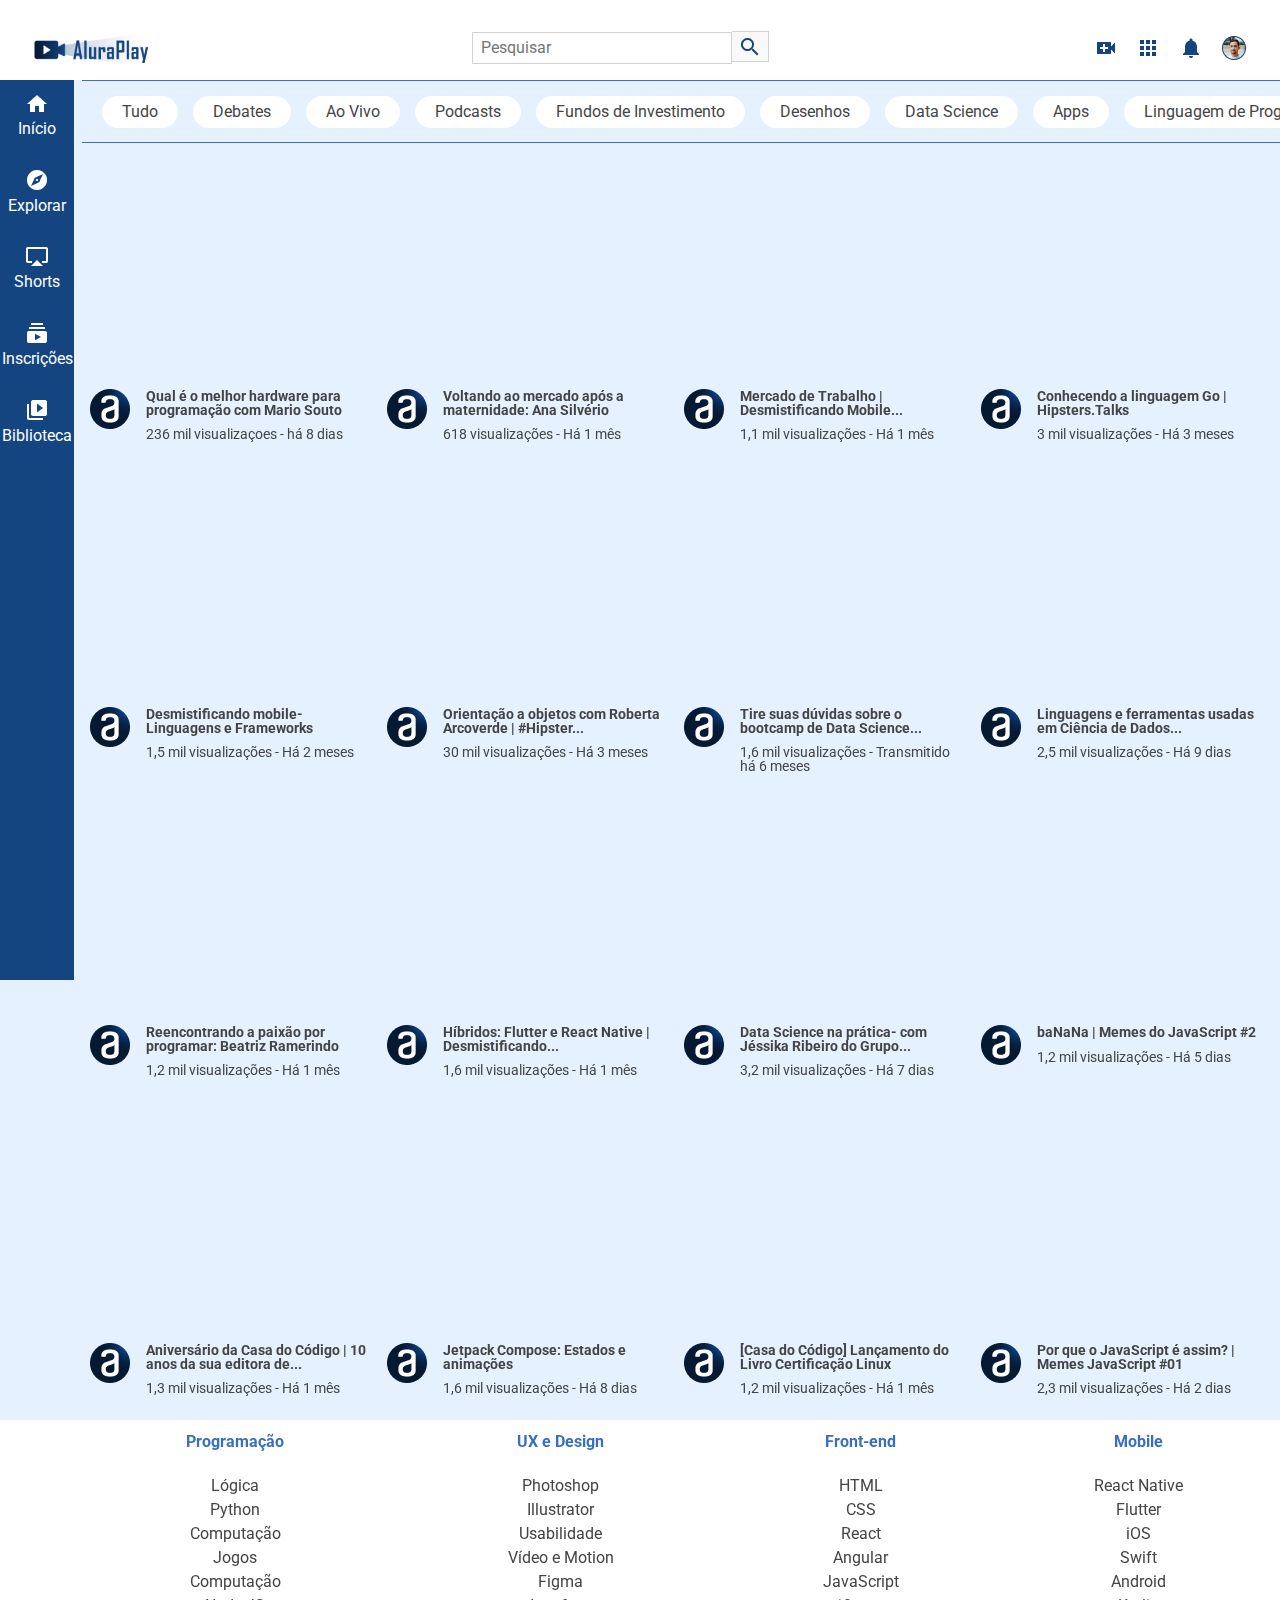
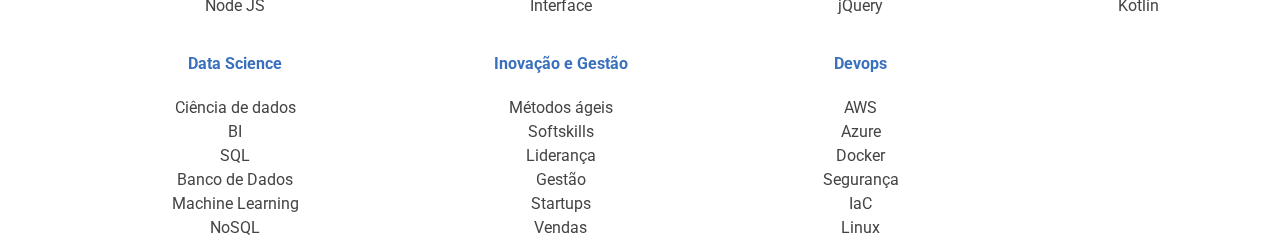
<file: AluraPlay/index.html>
<!DOCTYPE html>
<html lang="pt-br">

<head>
    <meta charset="UTF-8">
    <meta http-equiv="X-UA-Compatible" content="IE=edge">
    <meta name="viewport" content="width=device-width, initial-scale=1.0">
    <link href="https://fonts.googleapis.com/css2?family=Roboto:wght@400;700&display=swap" rel="stylesheet">
    <link rel="stylesheet" href="./css/reset.css">
    <link rel="stylesheet" href="./css/estilos.css">
    <link rel="stylesheet" href="./css/flexbox.css">
    <title>AluraPlay</title>
    <link rel="shortcut icon" href="./img/favicon.ico" type="image/x-icon">
</head>

<body>

    <!-- Cabecalho -->
    <header>

        <nav class="cabecalho__container">

            <h1 class="logo__item" href="#"></h1>

            <div class="cabecalho__pesquisar__item">
                <form action="">
                    <input type="search" placeholder="Pesquisar" id="pesquisar" class="pesquisar__input">
                    <label for="pesquisar" class="pesquisar__label"></label>
                </form>
                <a href="#" class="cabecalho__audio"></a>
            </div>

            <div class="cabecalho__icones__item">
                <a href="#" class="cabecalho__videos"></a>
                <a href="#" class="cabecalho__apps"></a>
                <a href="#" class="cabecalho__notificacoes"></a>
                <a href="#" class="cabecalho__avatar"></a>
            </div>

        </nav>

    </header>

    <!-- Menu lateral -->

    <aside class="menu__container">
        <ul class="menu__lista">
            <li>
                <a class="menu__itens" href="#">
                    <i class="icone__inicio icone-item"></i>
                    <span>Início</span></a>
            </li>

            <li>
                <a class="menu__itens" href="#">
                    <i class="icone__explorar icone-item"></i>
                    <span>Explorar</span></a>
            </li>

            <li>
                <a class="menu__itens" href="#">
                    <i class="icone__shorts icone-item"></i>
                    <span>Shorts</span></a>
            </li>

            <li>
                <a class="menu__itens" href="#">
                    <i class="icone__inscricoes icone-item"></i>
                    <span>Inscrições</span></a>
            </li>

            <li>
                <a class="menu__itens" href="#">
                    <i class="icone__biblioteca icone-item"></i>
                    <span>Biblioteca</span></a>
            </li>
        </ul>

        <ul class="menu__lista">
            <li>
                <a class="menu__itens" href="#">
                    <i class="icone__historico icone-item"></i>
                    <span>Histórico</span></a>
            </li>

            <li>
                <a class="menu__itens" href="#">
                    <i class="icone__relogio icone-item"></i>
                    <span>Assistir mais tarde</span></a>
            </li>

            <li>
                <a class="menu__itens" href="#">
                    <i class="icone__like icone-item"></i>
                    <span>Marcados com like</span></a>
            </li>
        </ul>

        <ul class="menu__lista">
            <li>
                <a class="menu__itens" href="#">
                    <i class="icone__mostrar icone-item"></i>
                    <span>Mostrar mais 2</span></a>
            </li>

            <li>
                <a class="menu__itens" href="#">
                    <i class="icone__deschamps icone-item"></i>
                    <span>Felipe Deschamps</span></a>
            </li>

            <li>
                <a class="menu__itens" href="#">
                    <i class="icone__nerd icone-item"></i>
                    <span>Jovem Nerd</span></a>
            </li>

            <li>
                <a class="menu__itens" href="#">
                    <i class="icone__souto icone-item"></i>
                    <span>Mario Souto</span></a>
            </li>

            <li>
                <a class="menu__itens" href="#">
                    <i class="icone__iamarino icone-item"></i>
                    <span>Atila Iamarino</span></a>
            </li>

            <li>
                <a class="menu__itens" href="#">
                    <i class="icone__ballerini icone-item"></i>
                    <span>Rafaella Ballerini</span></a>
            </li>

            <li>
                <a class="menu__itens" href="#">
                    <i class="icone__gaveta icone-item"></i>
                    <span>Gaveta</span></a>
            </li>

            <li>
                <a class="menu__itens" href="#">
                    <i class="icone__alura icone-item"></i>
                    <span>Alura</span></a>
            </li>

            <li>
                <a class="menu__itens inscricoes" href="#">INSCRIÇÕES</a>
            </li>
        </ul>

        <ul class="menu__lista">
            <li class="jogos">
                <a class="menu__itens" href="#">
                    <i class="icone__jogos icone-item"></i>
                    <span>Jogos</span></a>
            </li>

            <li class="filmes">
                <a class="menu__itens" href="#">
                    <i class="icone__filmes icone-item"></i>
                    <span>Filmes</span></a>
            </li>
            <li class="premium">
                <a class="menu__itens" href="#">
                    <i class="icone__videos icone-item"></i>
                    <span>Vídeo Premium</span></a>
            </li>

            <li class="menu__itens maispagina">
                <a href="#">MAIS DA PÁGINA</a>
            </li>
        </ul>
    </aside>

    <!-- Seção superior -->

    <section class="superior__secao__container">
        <a class="superior__item" href="#">Tudo</a>
        <a class="superior__item" href="#">Debates</a>
        <a class="superior__item" href="#">Ao Vivo</a>
        <a class="superior__item" href="#">Podcasts</a>
        <a class="superior__item" href="#">Fundos de Investimento</a>
        <a class="superior__item" href="#">Desenhos</a>
        <a class="superior__item" href="#">Data Science</a>
        <a class="superior__item" href="#">Apps</a>
        <a class="superior__item" href="#">Linguagem de Programação</a>
        <a class="superior__item" href="#">Ciência da Computação</a>
        <a class="superior__item" href="#">Marketing</a>
    </section>

    <!-- Vídeos -->

    <ul class="videos__container">
        <li class="videos__item">
            <iframe width="100%" height="72%" src="https://www.youtube.com/embed/pA-EgOaF23I"
            title="YouTube video player" frameborder="0"
            allow="accelerometer; autoplay; clipboard-write; encrypted-media; gyroscope; picture-in-picture"
            allowfullscreen></iframe>
            <div class="descricao-video">
                <img src="./img/videos/Ellipse 11.png" alt="Logo do canal Alura Cursos Online">
                <h3>Qual é o melhor hardware para programação com Mario Souto</h3>
                <p>236 mil visualizaçoes - há 8 dias</p>
            </div>
        </li>
        <li class="videos__item">
            <iframe width="100%"  height="72%" src="https://www.youtube.com/embed/OrnUhR41MYI"
                title="Voltando ao mercado após a maternidade: Ana Silvério" frameborder="0"
                allow="accelerometer; autoplay; clipboard-write; encrypted-media; gyroscope; picture-in-picture"
                allowfullscreen></iframe>
            <div class="descricao-video">
                <img src="./img/videos/Ellipse 11.png" alt="Logo do canal Alura Cursos Online">
                <h3>Voltando ao mercado após a maternidade: Ana Silvério</h3>
                <p>618 visualizações - Há 1 mês</p>
            </div>
        </li>
        <li class="videos__item">
            <iframe width="100%"  height="72%" src="https://www.youtube.com/embed/YhnNOTde2I0"
                title="Mercado de Trabalho | Desmistificando Mobile - Episódio 5" frameborder="0"
                allow="accelerometer; autoplay; clipboard-write; encrypted-media; gyroscope; picture-in-picture"
                allowfullscreen></iframe>
            <div class="descricao-video">
                <img src="./img/videos/Ellipse 11.png" alt="Logo do canal Alura Cursos Online">
                <h3>Mercado de Trabalho | Desmistificando Mobile...</h3>
                <p>1,1 mil visualizações - Há 1 mês</p>
            </div>
        </li>
        <li class="videos__item">
            <iframe width="100%"  height="72%" src="https://www.youtube.com/embed/y8FeZMv37WU" title="Conhecendo a linguagem Go | Hipsters.Talks"
                frameborder="0"
                allow="accelerometer; autoplay; clipboard-write; encrypted-media; gyroscope; picture-in-picture"
                allowfullscreen></iframe>
            <div class="descricao-video">
                <img src="./img/videos/Ellipse 11.png" alt="Logo do canal Alura Cursos Online">
                <h3>Conhecendo a linguagem Go | Hipsters.Talks</h3>
                <p>3 mil visualizações - Há 3 meses</p>
            </div>
        </li>
        <li class="videos__item">
            <iframe width="100%"  height="72%" src="https://www.youtube.com/embed/fmu1LQvZhms"
                title="Desmistificando mobile- Linguagens e Frameworks - Episódio 2" frameborder="0"
                allow="accelerometer; autoplay; clipboard-write; encrypted-media; gyroscope; picture-in-picture"
                allowfullscreen></iframe>
            <div class="descricao-video">
                <img src="./img/videos/Ellipse 11.png" alt="Logo do canal Alura Cursos Online">
                <h3>Desmistificando mobile- Linguagens e Frameworks</h3>
                <p>1,5 mil visualizações - Há 2 meses</p>
            </div>
        </li>
        <li class="videos__item">
            <iframe width="100%"  height="72%" src="https://www.youtube.com/embed/jpuJ1qrluoU"
                title="Orientação a objetos com Roberta Arcoverde | #HipstersPontoTube" frameborder="0"
                allow="accelerometer; autoplay; clipboard-write; encrypted-media; gyroscope; picture-in-picture"
                allowfullscreen></iframe>
            <div class="descricao-video">
                <img src="./img/videos/Ellipse 11.png" alt="Logo do canal Alura Cursos Online">
                <h3>Orientação a objetos com Roberta Arcoverde | #Hipster...</h3>
                <p>30 mil visualizações - Há 3 meses</p>
            </div>
        </li>
        <li class="videos__item">
            <iframe width="100%"  height="72%" src="https://www.youtube.com/embed/2HhPcadvjqU"
                title="Tire suas dúvidas sobre o bootcamp de Data Science." frameborder="0"
                allow="accelerometer; autoplay; clipboard-write; encrypted-media; gyroscope; picture-in-picture"
                allowfullscreen></iframe>
            <div class="descricao-video">
                <img src="./img/videos/Ellipse 11.png" alt="Logo do canal Alura Cursos Online">
                <h3>Tire suas dúvidas sobre o bootcamp de Data Science...</h3>
                <p>1,6 mil visualizações - Transmitido há 6 meses</p>
            </div>
        </li>
        <li class="videos__item">
            <iframe width="100%"  height="72%" src="https://www.youtube.com/embed/h83e1aAM5xQ" title="
                4:06
                TOCANDO AGORA
                Linguagens e ferramentas usadas em Ciência de Dados | Universo Data Science - Episódio 3"
                frameborder="0"
                allow="accelerometer; autoplay; clipboard-write; encrypted-media; gyroscope; picture-in-picture"
                allowfullscreen></iframe>
            <div class="descricao-video">
                <img src="./img/videos/Ellipse 11.png" alt="Logo do canal Alura Cursos Online">
                <h3>Linguagens e ferramentas usadas em Ciência de Dados...</h3>
                <p>2,5 mil visualizações - Há 9 dias</p>
            </div>
        </li>
        <li class="videos__item">
            <iframe width="100%"  height="72%" src="https://www.youtube.com/embed/CnB3eLTrkn4"
                title="Reencontrando a paixão por programar: Beatriz Ramerindo" frameborder="0"
                allow="accelerometer; autoplay; clipboard-write; encrypted-media; gyroscope; picture-in-picture"
                allowfullscreen></iframe>
            <div class="descricao-video">
                <img src="./img/videos/Ellipse 11.png" alt="Logo do canal Alura Cursos Online">
                <h3>Reencontrando a paixão por programar: Beatriz Ramerindo</h3>
                <p>1,2 mil visualizações - Há 1 mês</p>
            </div>
        </li>
        <li class="videos__item">
            <iframe width="100%"  height="72%" src="https://www.youtube.com/embed/vf9P_PycgRw"
                title="Híbridos: Flutter e React Native | Desmistificando Mobile - Episódio 4" frameborder="0"
                allow="accelerometer; autoplay; clipboard-write; encrypted-media; gyroscope; picture-in-picture"
                allowfullscreen></iframe>
            <div class="descricao-video">
                <img src="./img/videos/Ellipse 11.png" alt="Logo do canal Alura Cursos Online">
                <h3>Híbridos: Flutter e React Native | Desmistificando...</h3>
                <p>1,6 mil visualizações - Há 1 mês</p>
            </div>
        </li>
        <li class="videos__item">
            <iframe width="100%"  height="72%" src="https://www.youtube.com/embed/Nts3P35mHzE"
                title="Data Science na prática- com Jéssika Ribeiro do Grupo Boticário | Universo Data Science - Episódio 4"
                frameborder="0"
                allow="accelerometer; autoplay; clipboard-write; encrypted-media; gyroscope; picture-in-picture"
                allowfullscreen></iframe>
            <div class="descricao-video">
                <img src="./img/videos/Ellipse 11.png" alt="Logo do canal Alura Cursos Online">
                <h3>Data Science na prática- com Jéssika Ribeiro do Grupo...</h3>
                <p>3,2 mil visualizações - Há 7 dias</p>
            </div>
        </li>
        <li class="videos__item">
            <iframe width="100%"  height="72%" src="https://www.youtube.com/embed/HBVCsBtsmzA" title="baNaNa | Memes do JavaScript - Episódio 2"
                frameborder="0"
                allow="accelerometer; autoplay; clipboard-write; encrypted-media; gyroscope; picture-in-picture"
                allowfullscreen></iframe>
            <div class="descricao-video">
                <img src="./img/videos/Ellipse 11.png" alt="Logo do canal Alura Cursos Online">
                <h3>baNaNa | Memes do JavaScript #2</h3>
                <p>1,2 mil visualizações - Há 5 dias</p>
            </div>
        </li>
        <li class="videos__item">
            <iframe width="100%"  height="72%" src="https://www.youtube.com/embed/SyEdlBSw11k"
                title="Aniversário da Casa do Código | 10 anos da sua editora de Tecnologia" frameborder="0"
                allow="accelerometer; autoplay; clipboard-write; encrypted-media; gyroscope; picture-in-picture"
                allowfullscreen></iframe>
            <div class="descricao-video">
                <img src="./img/videos/Ellipse 11.png" alt="Logo do canal Alura Cursos Online">
                <h3>Aniversário da Casa do Código | 10 anos da sua editora de...</h3>
                <p>1,3 mil visualizações - Há 1 mês</p>
            </div>
        </li>
        <li class="videos__item">
            <iframe width="100%"  height="72%" src="https://www.youtube.com/embed/FKYBCl_I9zU"
                title="Jetpack Compose: Estados e animações | #AluraMais" frameborder="0"
                allow="accelerometer; autoplay; clipboard-write; encrypted-media; gyroscope; picture-in-picture"
                allowfullscreen></iframe>
            <div class="descricao-video">
                <img src="./img/videos/Ellipse 11.png" alt="Logo do canal Alura Cursos Online">
                <h3>Jetpack Compose: Estados e animações</h3>
                <p>1,6 mil visualizações - Há 8 dias</p>
            </div>
        </li>
        <li class="videos__item">
            <iframe width="100%"  height="72%" src="https://www.youtube.com/embed/68EGCA67g_A"
                title="[Casa do Código] Lançamento do Livro Certificação Linux" frameborder="0"
                allow="accelerometer; autoplay; clipboard-write; encrypted-media; gyroscope; picture-in-picture"
                allowfullscreen></iframe>
            <div class="descricao-video">
                <img src="./img/videos/Ellipse 11.png" alt="Logo do canal Alura Cursos Online">
                <h3>[Casa do Código] Lançamento do Livro Certificação Linux</h3>
                <p>1,2 mil visualizações - Há 1 mês</p>
            </div>
        </li>
        <li class="videos__item">
            <iframe width="100%"  height="72%" src="https://www.youtube.com/embed/VHxoyduIt18"
                title="Por que o JavaScript é assim? | Memes do JavaScript - Episódio 1" frameborder="0"
                allow="accelerometer; autoplay; clipboard-write; encrypted-media; gyroscope; picture-in-picture"
                allowfullscreen></iframe>
            <div class="descricao-video">
                <img src="./img/videos/Ellipse 11.png" alt="Logo do canal Alura Cursos Online">
                <h3>Por que o JavaScript é assim? | Memes JavaScript #01</h3>
                <p>2,3 mil visualizações - Há 2 dias</p>
            </div>
        </li>
    </ul>

    <!-- <Seção rodapé> -->
    <footer class="rodape__container">
        <section>
            <h2 class="rodape__titulo">Programação</h2>
            <p class="rodape__texto">Lógica</p>
            <p>Python</p>
            <p>Computação</p>
            <p>Jogos</p>
            <p>Computação</p>
            <p>Node JS</p>
        </section>

        <section>
            <h2 class="rodape__titulo">Data Science</h2>
            <p class="rodape__texto">Ciência de dados</p>
            <p>BI</p>
            <p>SQL</p>
            <p>Banco de Dados</p>
            <p>Machine Learning</p>
            <p>NoSQL</p>
        </section>

        <section>
            <h2 class="rodape__titulo">UX e Design</h2>
            <p class="rodape__texto">Photoshop</p>
            <p>Illustrator</p>
            <p>Usabilidade</p>
            <p>Vídeo e Motion</p>
            <p>Figma</p>
            <p>Interface</p>
        </section>

        <section>
            <h2 class="rodape__titulo">Inovação e Gestão</h2>
            <p class="rodape__texto">Métodos ágeis</p>
            <p>Softskills</p>
            <p>Liderança</p>
            <p>Gestão</p>
            <p>Startups</p>
            <p>Vendas</p>
        </section>

        <section>
            <h2 class="rodape__titulo">Front-end</h2>
            <p class="rodape__texto">HTML</p>
            <p>CSS</p>
            <p>React</p>
            <p>Angular</p>
            <p>JavaScript</p>
            <p>jQuery</p>
        </section>

        <section>
            <h2 class="rodape__titulo">Devops</h2>
            <p class="rodape__texto">AWS</p>
            <p>Azure</p>
            <p>Docker</p>
            <p>Segurança</p>
            <p>IaC</p>
            <p>Linux</p>
        </section>

        <section>
            <h2 class="rodape__titulo">Mobile</h2>
            <p class="rodape__texto">React Native</p>
            <p>Flutter</p>
            <p>iOS</p>
            <p>Swift</p>
            <p>Android</p>
            <p>Kotlin</p>
        </section>
    </footer>

</body>

</html>
</file>
<file: AluraPlay/css/estilos.css>
*,
*::before,
*::after {
    --azul-escuro: #154580;
    --azul-medio: #3970BE;
    --azul-claro: #E5F1FF;
    --cinza-texto: #444444;
    --cinza-claro: #ECECEC;
    box-sizing: border-box;
}

body {
    font-family: Roboto, Arial, Helvetica, sans-serif;
    background-color: var(--azul-claro);
    position: relative;
    width: 100%;
    height: 100vh;
    overflow: auto;
    font-size: 14px;
    color: white;
    box-sizing: border-box;
    text-align: center;
}

/* CABEÇALHO */

.cabecalho__container {
    background-color: white;
    height: 80px;
    width: 100%;
    padding: 0 25px;
}

.logo__item {
    background-image: url(../img/cabecalho/Logo.png);
    background-repeat: no-repeat;
    padding: 15px 65px;
    cursor: pointer;
}

.pesquisar__input {
    width: 260px;
    height: 32px;
    border: 1px solid rgb(211, 211, 211);
    font-size: 16px;
    padding: 3px 8px;
    border: 1px solid rgb(211, 211, 211);
}

.pesquisar__label {
    background-image: url(../img/cabecalho/search.png);
    background-repeat: no-repeat;
    background-position: center;
    border: 1px solid rgb(211, 211, 211);
    background-color: #F9F9F9;
    border-left: none;
    padding: 8px 18px 5px;
    cursor: pointer;
}

.cabecalho__audio {
    background-image: url(../img/cabecalho/mic.png);
    padding: 20px;
    display: none;
}

.cabecalho__videos {
    background-image: url(../img/cabecalho/video_call.png);
    background-repeat: no-repeat;
    background-position: center;
    padding: 20px;
}

.cabecalho__apps {
    background-image: url(../img/cabecalho/apps.png);
    background-repeat: no-repeat;
    background-position: center;
    padding: 13px 30px 13px 13px;
}

.cabecalho__notificacoes {
    background-image: url(../img/cabecalho/notifications.png);
    background-repeat: no-repeat;
    background-position: center;
    padding: 13px 30px 13px 13px;
}

.cabecalho__avatar {
    background-image: url(../img/cabecalho/Avatar.png);
    background-repeat: no-repeat;
    background-position: center;
    padding: 13px 30px 13px 13px;
}

/* MENU LATERAL */

.menu__container {
    background-color: var(--azul-escuro);
    font-size: 14px;
}

.menu__itens:hover {
    background-color: var(--azul-medio);
    transition: .5s;
}

.icone__inicio::before {
    content: url(../img/menu/home.png);
}

.icone__explorar::before {
    content: url(../img/menu/explore.png);
}

.icone__shorts::before {
    content: url(../img/menu/shorts.png);
}

.icone__inscricoes::before {
    content: url(../img/menu/subscriptions.png);
}

.icone__biblioteca::before {
    content: url(../img/menu/video_library.png);
}

.icone__historico::before {
    content: url(../img/menu/history.png);
}

.icone__relogio::before {
    content: url(../img/menu/history_toggle_off.png);
}

.icone__like::before {
    content: url(../img/menu/thumb_up_alt.png);
}

.icone__alura::before {
    content: url(../img/menu/Avatar_Alura.png);
}

.icone__gaveta::before {
    content: url(../img/menu/Avatar_Gaveta.png);
}

.icone__ballerini::before {
    content: url(../img/menu/Avatar_Rafa.png);
}

.icone__iamarino::before {
    content: url(../img/menu/Avatar_Atila.png);
}

.icone__souto::before {
    content: url(../img/menu/Avatar_Souto.png);
}

.icone__nerd::before {
    content: url(../img/menu/Avatar_Jovem_Nerd.png);
}

.icone__deschamps::before {
    content: url(../img/menu/Avatar_Deschamps.png);
}

.icone__mostrar::before {
    content: url(../img/menu/keyboard_arrow_down.png);
}

.icone__videos::before {
    content: url(../img/menu/videos.png);
}

.icone__filmes::before {
    content: url(../img/menu/filmes.png);
}

.icone__jogos::before {
    content: url(../img/menu/jogos.png);
}

/* SECAO SUPERIOR */

.superior__secao__container {
    height: 63px;
    color: white;
    font-size: 16px;
    background-color: var(--azul-claro);
    padding: 0 20px;
    position: fixed;
    top: 80px;
    right: 0;
    left: 0;
}

.superior__item {
    color: var(--cinza-texto);
    font-size: 16px;
    background-color: white;
    border-radius: 20px;
    padding: 8px 20px;
    cursor: pointer;
}

.superior__item:hover {
    color: white;
    background-color: var(--azul-escuro);
    transition: .5s;
}

/* SEÇÃO VÍDEOS */

.videos__container {
    color: black;
    padding: 153px 20px 10px 20px;
}

.videos__item:hover {
    transform: scale(1.3);
    background-color: var(--azul-claro);
    z-index: 2;
    transition: .5s;
}

.descricao-video h3 {
    font-weight: 700;
    color: #444444;
}

.descricao-video p {
    font-size: 14px;
    color: #444444;
}

/* RODAPÉ */

.rodape__container {
    width: 100%;
    height: 875px;
    color: var(--cinza-texto);
    line-height: 1.5;
    font-size: 16px;
    background-color: white;
}

.rodape__titulo {
    color: var(--azul-medio);
    font-weight: bold;
    padding: 10px 0 20px 0;
}

@media(min-width: 834px) {

    body {
        height: 100vh;
    }

    /* ESTILOS DO MENU LATERAL */

    .menu__container {
        font-size: 16px;
    }

    .menu__lista {
        padding-top: 15px;
    }

    .menu__lista li {
        width: 100%;
    }

    /* ESTILOS DA SECAO SUPERIOR */

    .superior__secao__container {
        border-top: var(--azul-medio) 1px solid;
        border-bottom: var(--azul-medio) 1px solid;
        width: auto;
        left: 82px;
    }

    /*ESTILOS SEÇÃO VÍDEOS */

    .videos__container {
        padding-left: 90px;
        padding-right: 17px;
    }

    .videos__item:hover {
        transform: scale(1.3);
    }

    /* ESTILOS RODAPÉ */

    .rodape__container {
        height: 420px;
        padding-left: 74px;
    }

}

@media(min-width: 1440px) {

    /* SEÇÃO SUPERIOR */

    .superior__secao__container {
        left: 247px;
    }

    /* ESTILOS DO MENU LATERAL */

    .menu__lista {
        border-bottom: 1.5px solid var(--azul-medio);
    }

    /* ESTILOS VIDEOS */

    .videos__container {
        padding-right: 10px;
        padding-left: 248px;
    }

    /* ESTILOS RODAPÉ */

    .rodape__container {
        padding-left: 240px;
        height: 225px;
    }

}
</file>
<file: AluraPlay/css/flexbox.css>
/* CABEÇALHO */
    .cabecalho__container {
        display: flex;
        justify-content: space-between;
        align-items: center;
        position: fixed;
        top: 0;
        padding-top: 15px;
    }

    .cabecalho__pesquisar__item {
        display: none;
    }

    /* MENU */
    .menu__container {
        position: fixed;
        bottom: 0%;
        height: 74px;
        width: 100%;

    }

    .menu__lista {
        display: flex;
        justify-content: space-around;
    }

    .menu__lista li {
        align-self: center;
    }

    .menu__itens {
        display: flex;
        flex-direction: column;
        gap: 5px;
    }

    .menu__lista:nth-child(2),
    .menu__lista:nth-child(3),
    .menu__lista:nth-child(4) {
        display: none;
    }

    /* SUPERIOR SEÇÃO */

    .superior__secao__container {
        display: flex;
        align-items: center;
        white-space: nowrap;
        overflow: scroll;
        gap: 15px;
    }

    /* RODAPÉ */
    .rodape__container {
        display: flex;
        flex-flow: column wrap;

    }

    /* VIDEO */

    .videos__container{
        display: flex;
        flex-wrap: wrap;
        gap: 15px;
    }
    .videos__item {
        height: 303px;
        width: 280px;
        flex-grow: 1;
    }
    

    /* DESCRIÇÃO VIDEOS */

    .descricao-video {
        margin-top: 1rem;
        display: grid;
        text-align: start;
        column-gap: 1rem;
        row-gap: 10px;
        grid-template-columns: auto 1fr;
    }

    .descricao-video img {
        grid-area: 1 / 1 / 3 / 2;
    }

    .descricao-video h3 {
        grid-area: 1 / 2 / 2 / 3;
        font-weight: 700;
        color: #444444;
    }

    .descricao-video p {
        grid-area: 2 / 2 / 3 / 3;
        font-size: 14px;
        color: #444444;
    }

    @media (min-width: 834px) {

        /* CABEÇALHO */
        .cabecalho__pesquisar__item {
            display: block;
        }

        /* RODAPÉ */
        .rodape__container {
            justify-content: space-between;

        }

        .menu__container {
            left: 0;
            height: 100%;
            width: 74px;
            top: 80px;
        }

        .menu__lista {
            justify-content: flex-start;
            flex-direction: column;
            padding-top: 15px;
            gap: 33px;
        }

    }

    @media(min-width: 1440px) {
        .menu__container {
            width: 239px;
            overflow: scroll;
        }

        .menu__lista:nth-child(2),
        .menu__lista:nth-child(3),
        .menu__lista:nth-child(4) {
            display: flex;
        }

        .menu__lista {
            height: auto;
            padding: 20px 17px 20px 15px;
            gap: 15px;
        }

        .menu__itens {
            flex-direction: row;
            gap: 15px;
            align-items: center;
        }

        .menu__lista:nth-child(3) {
            flex-direction: column-reverse;
        }

        .jogos {
            order: 3;
        }

        .filmes {
            order: 2;
        }

        .premium {
            order: 1;
        }

        .maispagina {
            order: 4;

        }

    }
</file>
